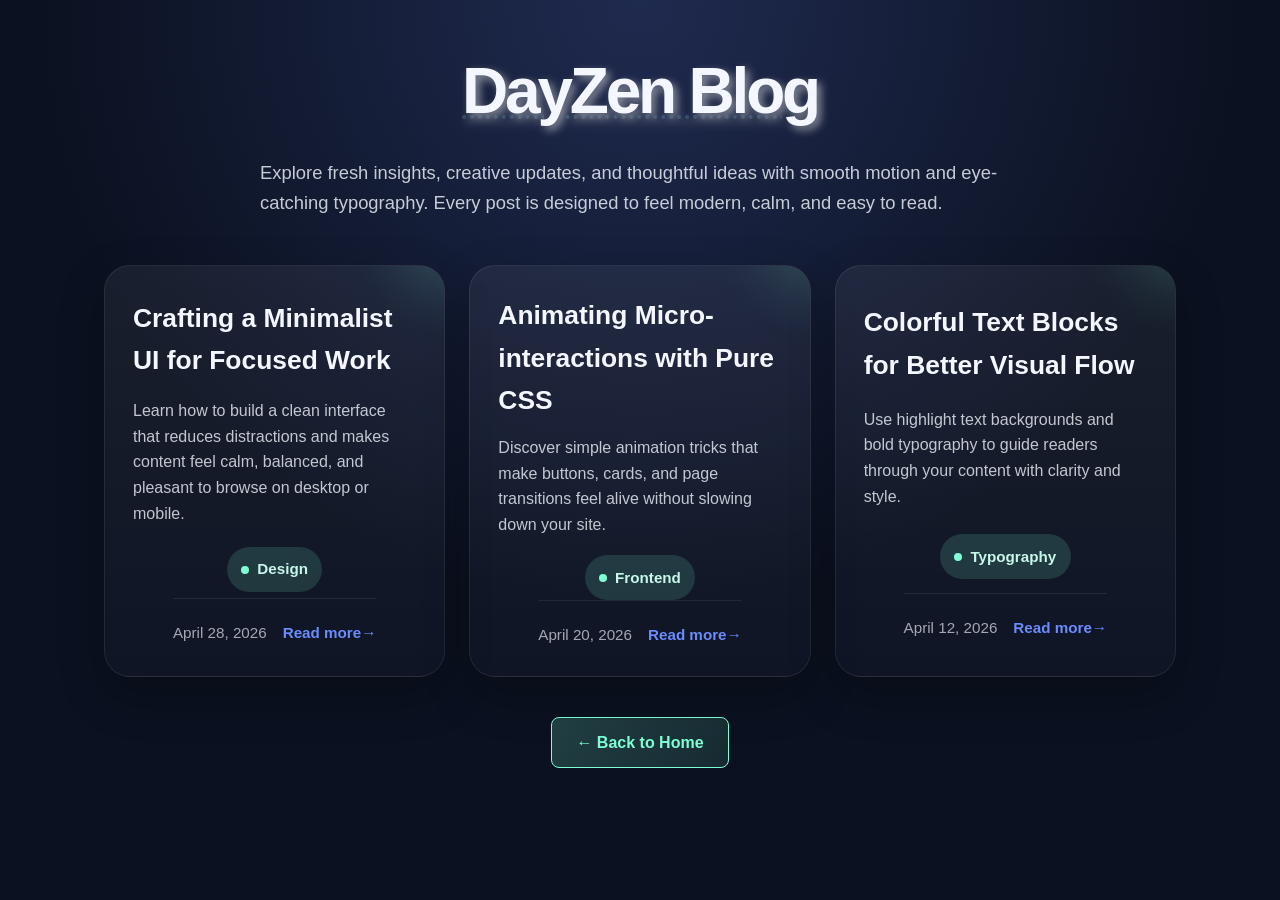
<file: DayZen/pages/blog.html>
<!DOCTYPE html>
<html lang="en">
<head>
 <meta charset="UTF-8" />
 <meta name="viewport" content="width=device-width, initial-scale=1.0" />
 <title>DayZen Blog</title>
 <style>
  :root {
   --bg: #0b1120;
   --surface: rgba(255, 255, 255, 0.08);
   --text: #f4f7ff;
   --accent: #7effd3;
   --accent2: #6b8cff;
   --shadow: 0 18px 45px rgba(0, 0, 0, 0.25);
  }

  * {
   margin: auto;
   box-sizing: border-box;
   /* margin: 0; */
   padding: 0;
  }

  body {
   min-height: 100vh;
   font-family: "Inter", Arial, sans-serif;
   background: radial-gradient(circle at top, #1f2a4f, #0b1120 55%);
   color: var(--text);
   line-height: 1.6;
  }

  .page {
   display: flex;
   flex-direction: column;
   max-width: 1120px;
   margin:  auto;
   padding: 40px 24px 80px;
  }

  .hero {
   margin-bottom: 48px;
   animation: fadeIn 1.1s ease both;
  }

  .hero h1 {
   font-size: clamp(3rem, 5vw, 5rem);
   letter-spacing: -0.05em;
  text-align: center;
  text-shadow: #8c919d 4px 4px 8px;
  margin-bottom: 16px;
text-decoration: dotted underline rgba(102, 160, 189, 0.28) 4px;

  }

  .hero p {
   max-width: 760px;
   font-size: 1.15rem;
   color: rgba(244, 247, 255, 0.8);
  }

  .hero .highlight {
   background: linear-gradient(90deg, rgba(126, 255, 211, 0.28), rgba(107, 140, 255, 0.28));
   color: #fff;
   padding: 0.2em 0.35em;
   border-radius: 0.55rem;
   font-weight: 600;
  }

  .posts {
   display: grid;
   grid-template-columns: repeat(auto-fit, minmax(280px, 1fr));
   gap: 24px;
  }

  .post {
   display: flex;
   flex-direction: column;
   background: linear-gradient(180deg, rgba(255, 255, 255, 0.06), rgba(255, 255, 255, 0.02));
   border: 1px solid rgba(255, 255, 255, 0.08);
   border-radius: 26px;
   padding: 28px;
   box-shadow: var(--shadow);
   position: relative;
   overflow: hidden;
   animation: floatUp 1.1s ease both;
   transition: transform 0.3s ease, box-shadow 0.3s ease, border-color 0.3s ease;
   height: 100%;
  }
  
  .post:hover {
   transform: translateY(-8px) scale(1.02);
   box-shadow: 0 28px 72px rgba(126, 255, 211, 0.2);
   border-color: rgba(126, 255, 211, 0.3);
  }
  
  .post:hover h2 {
   color: var(--accent);
  }

  .post::before {
   content: "";
   position: absolute;
   top: -30%;
   right: -30%;
   width: 180px;
   height: 180px;
   background: radial-gradient(circle, rgba(126, 255, 211, 0.22), transparent 70%);
   border-radius: 50%;
   filter: blur(20px);
   transition: all 0.3s ease;
  }

  .post:hover::before {
   width: 240px;
   height: 240px;
   opacity: 0.4;
   filter: blur(30px);
  }

  .post h2 {
   font-size: 1.65rem;
   margin-bottom: 14px;
   transition: transform 0.3s ease, color 0.3s ease;
  }

  .post p {
   font-size: 1rem;
   color: rgba(244, 247, 255, 0.78);
   margin-bottom: 18px;
   transition: color 0.3s ease;
  }

  .post:hover p {
   color: rgba(244, 247, 255, 0.95);
  }

  .post .tag {
   display: inline-flex;
   align-items: center;
   gap: 0.5rem;
   padding: 0.65rem 0.9rem;
   background: rgba(126, 255, 211, 0.14);
   border-radius: 999px;
   color: #c8f7ea;
   font-size: 0.95rem;
   font-weight: 600;
   transition: all 0.3s ease;
  }

  .post:hover .tag {
   background: rgba(126, 255, 211, 0.25);
   box-shadow: 0 4px 12px rgba(126, 255, 211, 0.2);
  }

  .post .tag::before {
   content: "";
   width: 8px;
   height: 8px;
   border-radius: 50%;
   background: var(--accent);
  }

  .post footer {
   margin-top: auto;
   padding-top: 22px;
   border-top: 1px solid rgba(255, 255, 255, 0.08);
   display: flex;
   justify-content: space-between;
   gap: 16px;
   flex-wrap: wrap;
   color: rgba(244, 247, 255, 0.65);
   font-size: 0.95rem;
  }

  .post a {
   color: var(--accent2);
   text-decoration: none;
   font-weight: 600;
   position: relative;
   transition: color 0.3s ease;
  }
  
  .post a::after {
   content: " →";
   transition: transform 0.3s ease;
   display: inline-block;
  }
  
  .post a:hover {
   color: var(--accent);
  }
  
  .post a:hover::after {
   transform: translateX(4px);
  }

  @keyframes fadeIn {
   from {
    opacity: 0;
    transform: translateY(18px);
   }
   to {
    opacity: 1;
    transform: translateY(0);
   }
  }

  @keyframes floatUp {
   from {
    opacity: 0;
    transform: translateY(20px);
   }
   to {
    opacity: 1;
    transform: translateY(0);
   }
  }

  @media (max-width: 600px) {
   .page {
    padding: 30px 16px 60px;
   }

   .hero p {
    font-size: 1rem;
   }

   .post {
    padding: 22px;
   }
  }
  .back-home {
   display: inline-block;
   margin-top: 40px;
   text-decoration: none;
   padding: 12px 24px;
   background: linear-gradient(135deg, rgba(126, 255, 211, 0.2), rgba(126, 255, 211, 0.1));
   border: 1px solid var(--accent);
   border-radius: 8px;
   color: var(--accent);
   font-weight: 600;
   transition: all 0.3s ease;
  }
  
  .back-home:hover {
   background: linear-gradient(135deg, rgba(126, 255, 211, 0.3), rgba(126, 255, 211, 0.2));
   transform: translateX(-4px);
   box-shadow: 0 8px 16px rgba(126, 255, 211, 0.15);
  }
 </style>
</head>
<body>
 <main class="page">
  <section class="hero">
   <h1>DayZen Blog</h1>
   <p>Explore fresh insights, creative updates, and thoughtful ideas with smooth motion and eye-catching typography. Every post is designed to feel modern, calm, and easy to read.</p>
  </section>

  <section class="posts">
   <article class="post">
    <h2>Crafting a Minimalist UI for Focused Work</h2>
    <p>Learn how to build a clean interface that reduces distractions and makes content feel calm, balanced, and pleasant to browse on desktop or mobile.</p>
    <span class="tag">Design</span>
    <footer>
     <span>April 28, 2026</span>
     <a href="#">Read more</a>
    </footer>
   </article>

   <article class="post">
    <h2>Animating Micro-interactions with Pure CSS</h2>
    <p>Discover simple animation tricks that make buttons, cards, and page transitions feel alive without slowing down your site.</p>
    <span class="tag">Frontend</span>
    <footer>
     <span>April 20, 2026</span>
     <a href="#">Read more</a>
    </footer>
   </article>

   <article class="post">
    <h2>Colorful Text Blocks for Better Visual Flow</h2>
    <p>Use highlight text backgrounds and bold typography to guide readers through your content with clarity and style.</p>
    <span class="tag">Typography</span>
    <footer>
     <span>April 12, 2026</span>
     <a href="#">Read more</a>
    </footer>
   </article>
  </section>
  <a href="../index.html" class="back-home">← Back to Home</a> 
 </main>
</body>
</html>
</file>
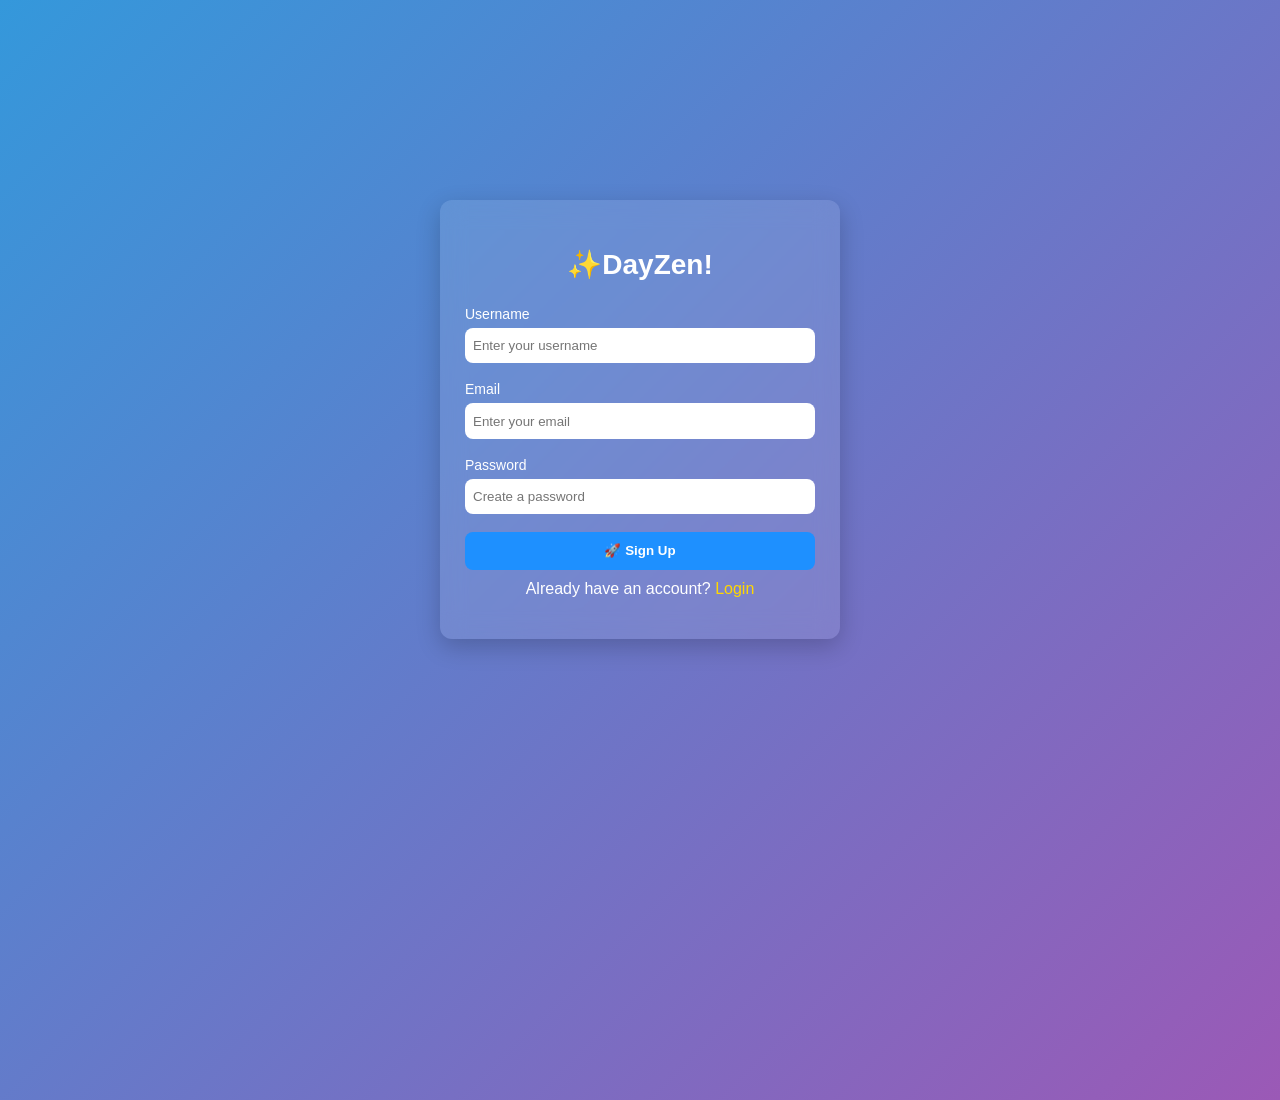
<file: DayZen/pages/register.html>
<!DOCTYPE html>
<html lang="en">

<head>
    <meta charset="UTF-8">
    <meta name="viewport" content="width=device-width, initial-scale=1.0">
    <title>Sign Up - DayZen</title>
    <link rel="stylesheet" href="../css/register-style.css">
</head>

<body>

    <div class="container">
        <h2 class="welcome-message">✨DayZen!</h2>

        <form id="registerForm" novalidate>
            <label for="username">Username</label>
            <input type="text" id="username" name="username" placeholder="Enter your username" required>

            <label for="email">Email</label>
            <input type="email" id="email" name="email" placeholder="Enter your email" required>

            <label for="password">Password</label>
            <input type="password" id="password" name="password" placeholder="Create a password" required>

            <button type="submit" id="registerBtn">🚀 Sign Up</button>
        </form>

        <p class="login-link">
            Already have an account? <a href="login.html">Login</a>
        </p>
        
    </div>

    <div id="createaccount">
        Account created successfully ! you may login now
    </div>

    <script src="../js/register-script.js"></script>

</body>

</html>
</file>
<file: DayZen/css/register-style.css>
/* register-style.css */

body {
  font-family: Arial, sans-serif;
  background: linear-gradient(135deg, #3498db, #9b59b6);
  /* display: flex; */
  /* justify-content: center;
  align-items: center; */
  height: 100vh;
  margin: 0;
  padding: 0;
  /* overflow-x: hidden; */
}

.container {
  max-width: 400px;
  margin: 10px auto;

  /* This margin 200px is to make the div center along the y axis 
  due to some reason the div is not getting centered by margin : 10px auto; */
  margin-top: 200px;

  padding: 25px;
  box-sizing: border-box;

  /*NEW (glass effect) */
  background: rgba(255, 255, 255, 0.1);
  backdrop-filter: blur(12px);
  border-radius: 12px;
  box-shadow: 0 8px 25px rgba(0, 0, 0, 0.2);

  animation: fadeIn 0.6s ease;
}

.welcome-message {
  text-align: center;
  font-size: 28px;
  color: #fff;
  margin-bottom: 25px;
}

label {
  display: block;
  margin-bottom: 6px;
  color: #fff;
  font-size: 14px;
}

input {
  width: 100%;
  box-sizing: border-box;
}

/* improved inputs */
input[type="text"],
input[type="email"],
input[type="password"] {
  width: 100%;
  height: 2.2rem;
  padding: 8px;
  margin-bottom: 18px;
  border: none;
  border-radius: 8px;
  outline: none;
  transition: 0.3s;
}

input:focus {
  box-shadow: 0 0 5px #fff;
}

/* button upgrade */
button {
  width: 100%;
  height: 2.4rem;
  border: none;
  border-radius: 8px;
  background-color: #1e90ff;
  color: #fff;
  cursor: pointer;
  font-weight: bold;
  transition: 0.3s;
}

button:hover {
  background-color: #0d6efd;
  transform: scale(1.05);
}

/* login text */
.login-link {
  text-align: center;
  margin-top: 10px;
  color: #fff;
}

.login-link a {
  color: #ffd700;
  text-decoration: none;
}

/* security popup improve */
#securityMessage {
  display: none;
  position: fixed;
  bottom: 20px;
  right: 20px;
  padding: 15px;
  background: white;
  border-radius: 8px;
  box-shadow: 0 4px 15px rgba(0, 0, 0, 0.2);
}

#securityMessage button {
  margin-right: 10px;
  margin-top: 8px;
}

/* animation */
@keyframes fadeIn {
  from {
    opacity: 0;
    transform: translateY(-20px);
  }
  to {
    opacity: 1;
    transform: translateY(0);
  }
}
#createaccount {
  margin-left: 590px;
  margin-top: 20px;
  color: rgb(70, 227, 70);
  display: none;
}
</file>
